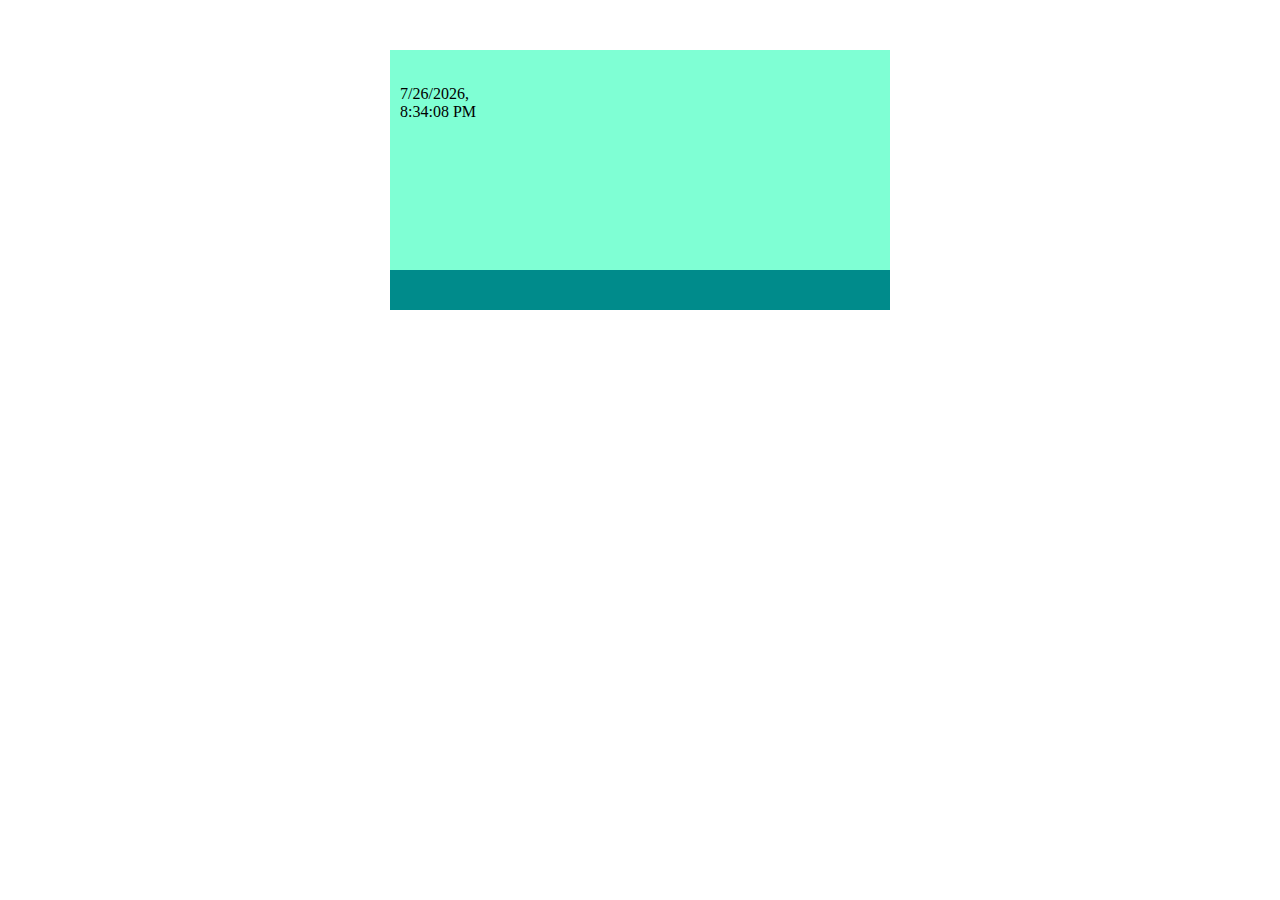
<file: L10/index.html>
<!DOCTYPE html>
<html lang="en">
<head>
    <meta charset="UTF-8">
    <meta http-equiv="X-UA-Compatible" content="IE=edge">
    <meta name="viewport" content="width=device-width, initial-scale=1.0">
    <title>Document</title>
    <link rel="stylesheet" href="style.css">
    <script src="task10.js" defer></script>
</head>
<body>
    <div></div>
    <ul></ul>
    <div class="current"></div>
    <div class="forecast"></div>
</body>
</html>
</file>
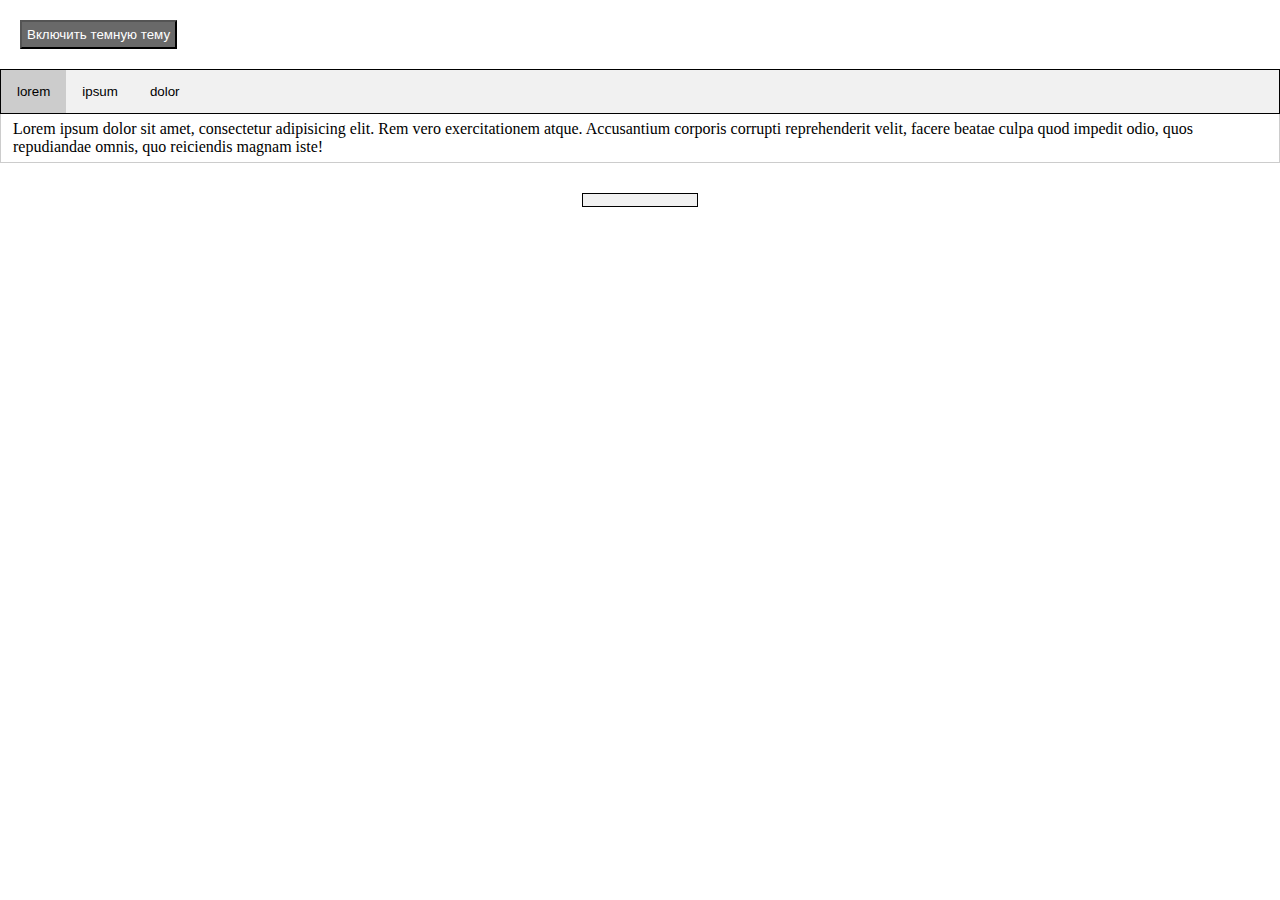
<file: L11/index.html>
<!DOCTYPE html>
<html lang="en">

<head>
    <meta charset="UTF-8">
    <meta http-equiv="X-UA-Compatible" content="IE=edge">
    <meta name="viewport" content="width=device-width, initial-scale=1.0">
    <title>Document</title>
    <link rel="stylesheet" href="style.css">
    <script src="task11.js" defer></script>
</head>

<body>
    <header><button class="switch">Включить темную тему</button></header>
    <nav class="tabs">
        <button class="active" id="first">lorem</button>
        <button id="second">ipsum</button>
        <button id="third">dolor</button>
    </nav>
    <div class="active" id="first-c">Lorem ipsum dolor sit amet, consectetur adipisicing elit. Rem vero
        exercitationem atque. Accusantium corporis corrupti reprehenderit velit, facere beatae culpa quod impedit
        odio, quos repudiandae omnis, quo reiciendis magnam iste!</div>
    <div id="second-c">Lorem ipsum dolor sit amet, consectetur adipisicing elit. Ipsa voluptate modi corporis
        repellat? Exercitationem blanditiis aspernatur fugiat repellendus dolore, iusto atque. Quis laborum nostrum
        impedit ipsum commodi facilis, repudiandae tempora?</div>
    <div id="third-c">Lorem ipsum dolor sit amet consectetur adipisicing elit. Ea voluptatum totam magnam
        consectetur sit necessitatibus eos quos ut. Unde blanditiis, quaerat fugiat esse veritatis quia tempora quod
        qui laborum perspiciatis ratione ipsum inventore, tenetur optio doloribus incidunt sapiente, explicabo
        veniam?</div>
    <div class="time"></div>
</body>

</html>
</file>
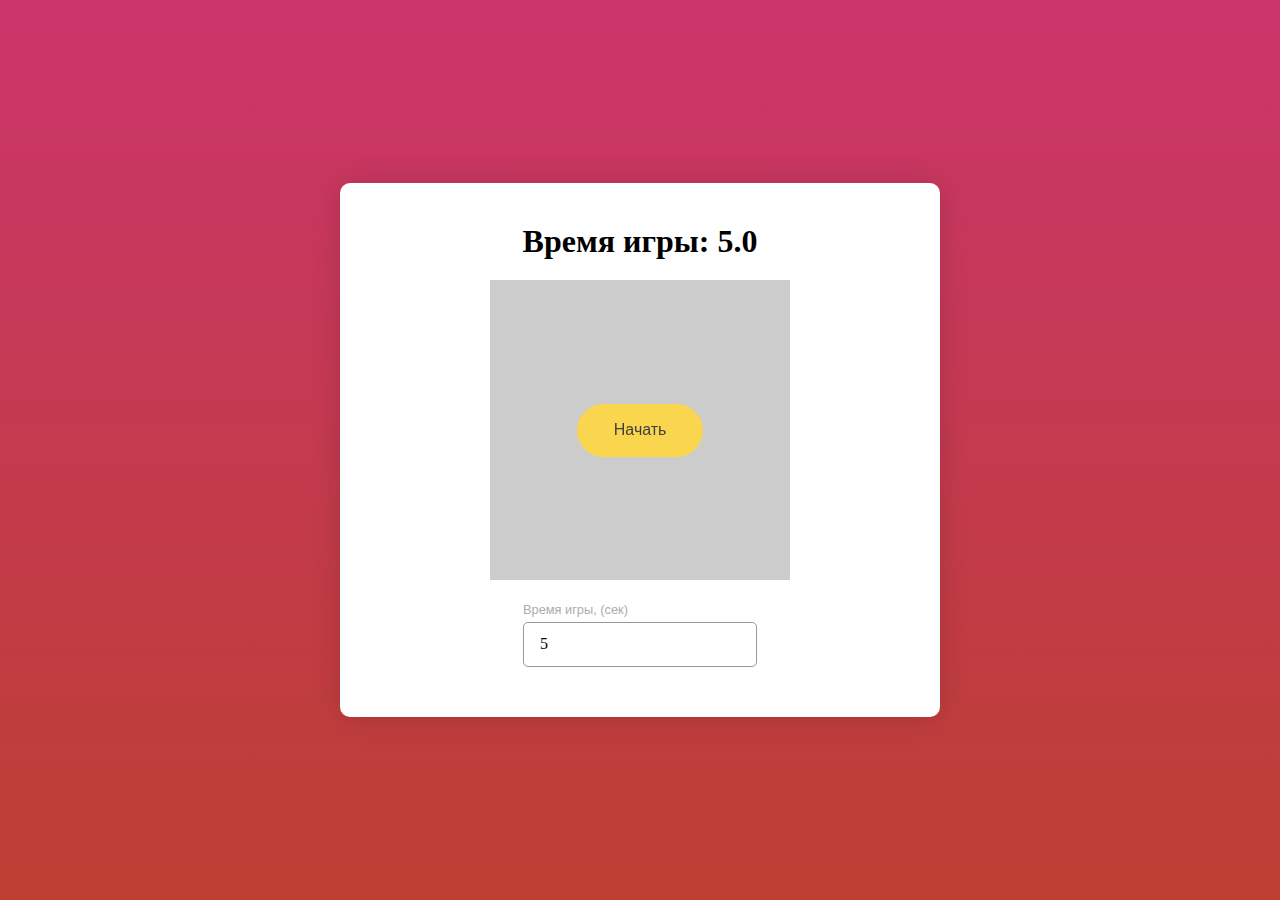
<file: L12/index.html>
<!DOCTYPE html>
<html lang="en">
<head>
  <meta charset="UTF-8">
  <meta name="viewport" content="width=device-width, initial-scale=1.0">
  <meta http-equiv="X-UA-Compatible" content="ie=edge">
  <link rel="stylesheet" href="styles.css">
  <script src="task12.js" defer></script>
  <title>JS Game</title>
</head>
<body>


  <div class="app">
    <div class="app__header">
      <h1 id="time-header">Время игры: <span id="time">5.0</span></h1>
      <h1 id="result-header" class="hide">Ваш результат: <span id="result"></span></h1>
    </div>
    <div class="app__content">
      <button class="btn" id="start">Начать</button>

      <div class="game" id="game"></div>
    </div>
    <div class="app__footer">
      <div class="input">
        <label for="game-time">Время игры, (сек)</label>
        <input type="number" id="game-time" min="5" step="1" value="5">
      </div>
    </div>
  </div>
  

</body>
</html>
</file>
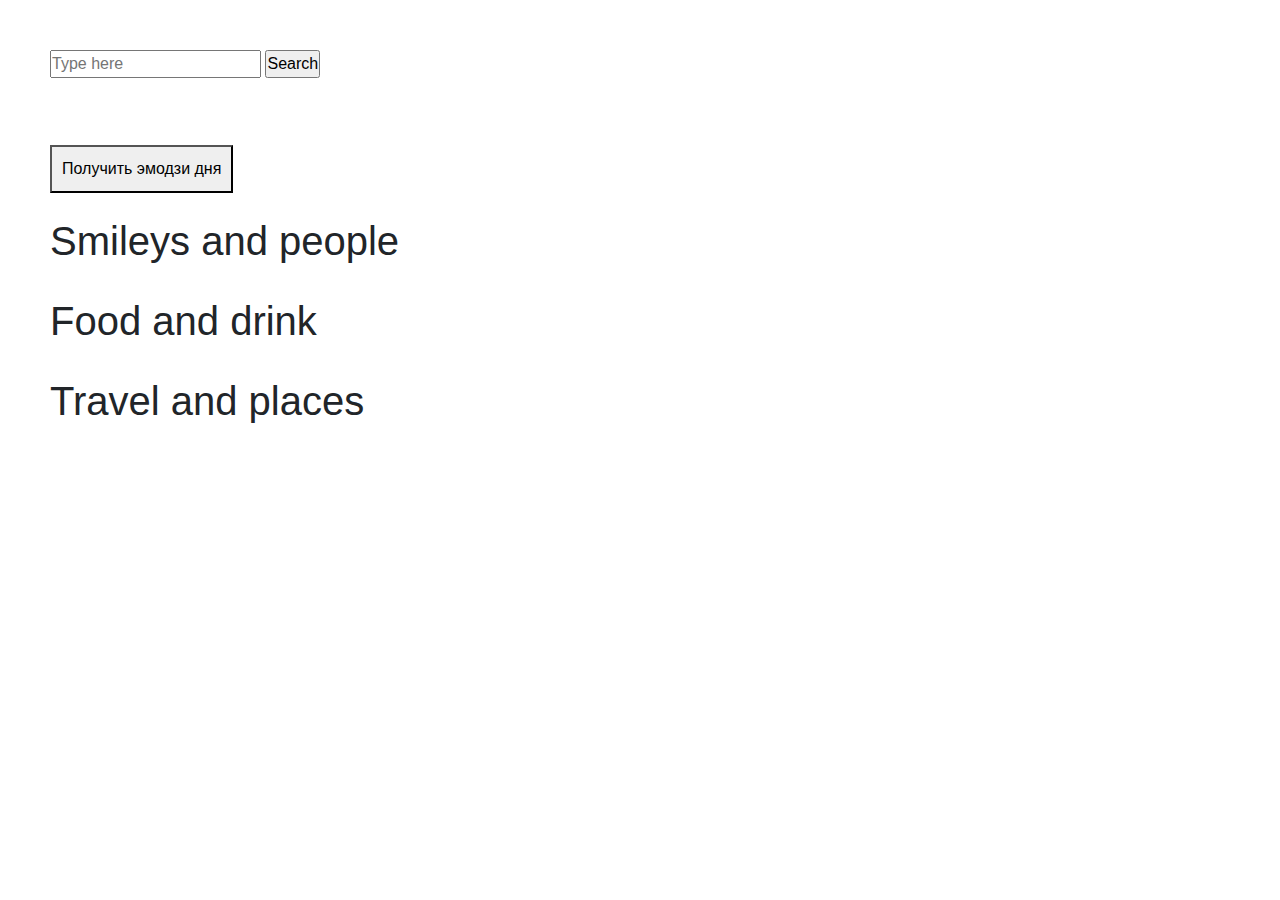
<file: L14/index.html>
<!DOCTYPE html>
<html lang="en">

<head>
    <meta charset="UTF-8">
    <meta http-equiv="X-UA-Compatible" content="IE=edge">
    <meta name="viewport" content="width=device-width, initial-scale=1.0">
    <title>Document</title>
    <link rel="stylesheet" href="style.css">
    <script src="task14.js" defer></script>
    <link rel="stylesheet" href="https://cdn.jsdelivr.net/npm/bootstrap@4.3.1/dist/css/bootstrap.min.css"
        integrity="sha384-ggOyR0iXCbMQv3Xipma34MD+dH/1fQ784/j6cY/iJTQUOhcWr7x9JvoRxT2MZw1T" crossorigin="anonymous">
</head>

<body>
    <form action="" method="get">
        <input type="text" placeholder="Type here" required class="input">
        <input type="submit" value="Search">
    </form>
    <div class="player"></div>
    <div class="block"></div>
    <button class="dailyBut" id="dailyB">Получить эмодзи дня</button>
    <div class="daliyDiv" id="daily"></div>
    <div class="smileys">
        <h1>Smileys and people</h1>
    </div>
    <div class="food">
        <h1>Food and drink</h1>
    </div>
    <div class="travel">
        <h1>Travel and places</h1>
    </div>

    <div class="row row-cols-1 row-cols-md-2 g-4"></div>
</body>

</html>
</file>
<file: L10/style.css>
*{
    margin: 0;
    padding: 0;
}

div.current{
    background-color: aquamarine;
    width: 500px;
    height: 220px;
    margin: auto;
    display: block;
    text-align: center;
    justify-content: center;
    position: relative;
    margin-top: 50px;
}

div.current div{
    display: flex;
    justify-content: space-between;
    padding-left: 10px;
    padding-right: 10px;
}

.city{
    position: absolute;
    top: 10px;
    left: 10px;
}

.date{
    width: 85px;
    position: absolute;
    top: 35px;
    left: 10px;
    text-align: left;
}

.temp{
    margin-top: 25px;
    margin-bottom: 25px;
}

div.forecast{
    background-color: darkcyan;
    width: 500px;
    height: auto;
    margin: auto;
    padding: 20px 0px 20px 0px;
}

div.forecast div{
    border-bottom: 1px black;
    display: flex;
    justify-content: space-around;
    align-items: center;
}
</file>
<file: L11/style.css>
*{
    margin: 0;
    padding: 0;
}

.tabs{
    overflow: hidden;
    border: 1px solid #000;
    background-color: #f1f1f1;
    display: flex;
}

.tabs button{
    background: inherit;
    border: none;
    outline: none;
    cursor: pointer;
    padding: 14px 16px;
    transition: 0.5s;
}

.tabs button:hover{
    background-color: #ddd;
}

.tabs button.active{
    background-color: #ccc;
}

div{
    display: none;
    padding: 6px 12px;
    border: 1px solid #ccc;
    border-top: none;
}

div.active{
    display: block;
}

.switch{
    margin: 20px 20px 20px 20px;
    padding: 5px 5px 5px 5px;
    background-color: dimgray;
    color: white;
}

.dark{
    background-color: dimgray;
    color: white;
    border: 1px solid white;
}

.white{
    background-color: white;
    color: black;
}

.time {
    border: 1px solid black;
    background-color: #f1f1f1;
    display: block;
    width: 90px;
    margin: auto;
    margin-top: 30px;
    text-align: center;
}
</file>
<file: L12/styles.css>
* {
  margin: 0;
  padding: 0;
  box-sizing: border-box;
  outline: none;
}

body {
  width: 100%;
  height: 100vh;
  display: flex;
  justify-content: center;
  align-items: center;
  padding: 20px;
  overflow: hidden;
  background: linear-gradient(#CB356B, #BD3F32);
}

.app {
  background: #fff;
  padding: 20px;
  width: 600px;
  margin: 0 auto;
  box-shadow: 0 1px 30px 0 rgba(0,0,0,0.14), 0 0px 0px 0 rgba(0,0,0,.12), 0 0px 0px 0px rgba(0,0,0,.3);
  border-radius: 10px;
}

.app__header {
  padding: 20px;
  text-align: center;
}

.app__content {
  display: flex;
  position: relative;
  align-items: center;
  justify-content: center;
}

.app__footer {
  padding: 20px;
  display: flex;
  flex-direction: column;
  align-items: center;
}

.input {
  display: flex;
  flex-direction: column;
  margin-bottom: 10px;
}

.input label {
  display: inline-block;
  max-width: 100%;
  margin-bottom: 3px;
  color: #acacac;
  font-family: GothamPro,sans-serif;
  font-size: .8rem;
  font-weight: normal;
  line-height: 1.2rem;
}

.input input {
  display: block;
  width: 100%;
  max-height: 2.8rem;
  padding: .8rem 1rem;
  font-size: inherit;
  font-family: inherit;
  font-weight: inherit;
  line-height: 1.4;
  color: #000;
  background: #fff none;
  border: 1px solid #999;
  border-radius: 5px;
}

.game {
  position: relative;
  display: flex;
  align-items: center;
  justify-content: center;
  border: 1px solid #ccc;
  background: #ccc;
  min-height: 300px;
  min-width: 300px;
  max-width: 300px;
  max-height: 300px;
}

.hide {
  display: none!important;
}

.btn {
  position: absolute;
  z-index: 1;
  display: inline-block;
  padding: 1rem 2.3rem;
  margin-bottom: 0;
  font-weight: normal;
  font-family: GothamPro, sans-serif;
  font-size: 1rem;
  line-height: 1.3rem;
  text-align: center;
  white-space: nowrap;
  vertical-align: middle;
  touch-action: manipulation;
  cursor: pointer;
  user-select: none;
  background: #fad64e;
  color: #3f3f3f;
  border: none;
  border-radius: 2.8rem;
  transition: transform .2s ease-in-out,box-shadow .2s ease-in-out,-webkit-transform .2s ease-in-out,-webkit-box-shadow .2s ease-in-out;
  will-change: transform;
}

.btn:disabled {
  background: #ccc!important;
  border: 1px solid #ccc;
  color: #000;
  cursor: not-allowed;
}

.btn:active {
  transition: transform .1s ease-in-out,box-shadow .1s ease-in-out!important;
  transform: none!important;
  box-shadow: none!important;
}

.btn:hover {
  box-shadow: 0 6px 16px 0 rgba(0,0,0,.2);
  transform: translateY(-1px);
}
</file>
<file: L14/style.css>
* {
    padding: 0;
    margin: 0;
}

.dailyBut{
    width: auto;
    height: auto;
    padding: 10px 10px 10px 10px;
    display: block;
}

.dailyDiv{
    font-size: 70px;
}

body{
    padding: 50px;
}

div{
    margin: 20px;
    display: inline;
}

.neighbor-title{
    background-color: gray;
    padding: 5px 5px 5px 5px;
    margin: 0;
    text-align: center;
    color: aliceblue;
}

.neighbor{
    transform: scale(0.8);
}

form{
    margin-bottom: 20px;
}

.player{
    /* width: 700px;
    height: 300px; */
    margin: 10px 20px 20px 20px;
    display: block;
}

.block{
    display: inline-block;
    justify-content: space-around;
}
</file>
